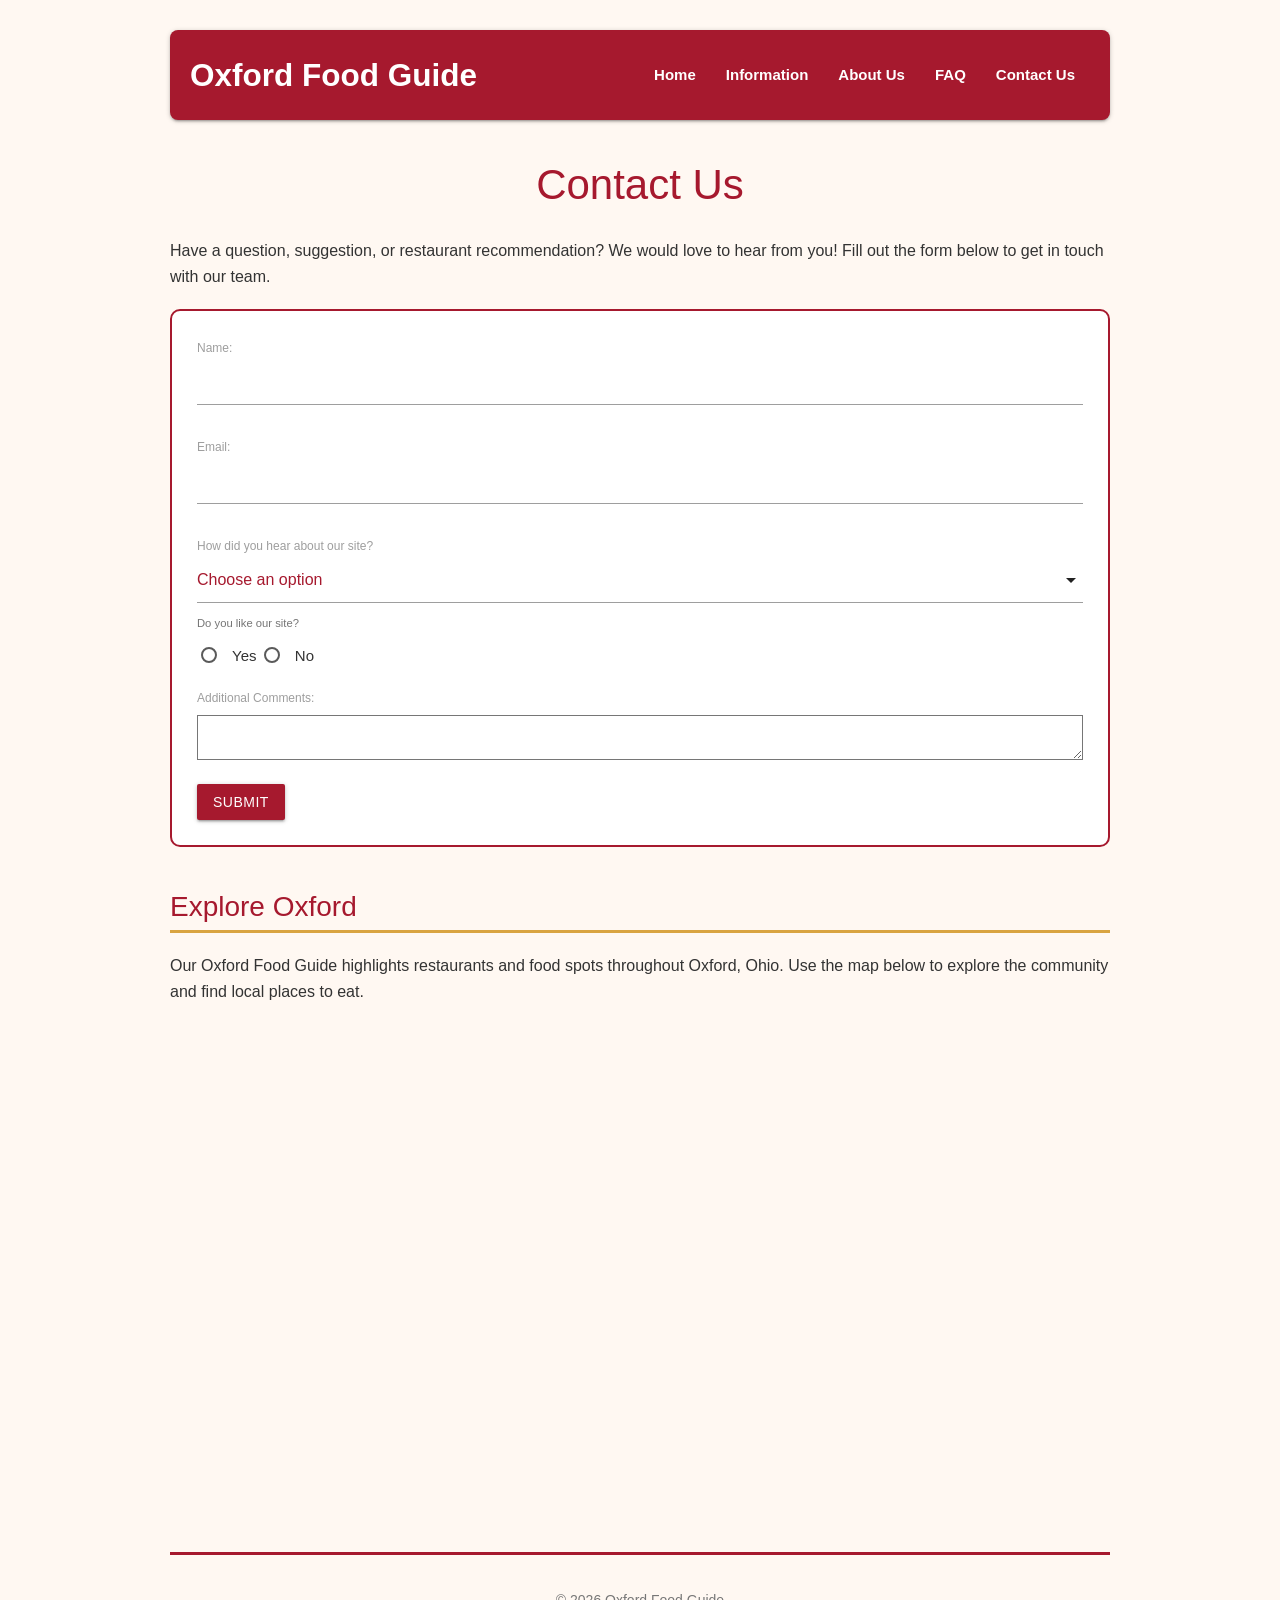
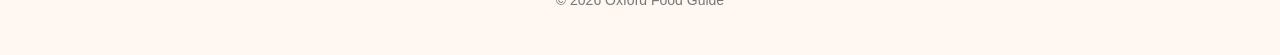
<file: contact.html>
<!DOCTYPE html>
<html lang="en">

<head>
    <meta charset="UTF-8">
    <meta name="viewport" content="width=device-width, initial-scale=1.0">
    <title>Contact Us | Oxford Food Guide</title>
        <!-- Link Materialize css here -->
    <link rel="stylesheet" href="https://cdnjs.cloudflare.com/ajax/libs/materialize/1.0.0/css/materialize.min.css">
    <link rel="stylesheet" href="style.css">
</head>

<body>

    <!-- add Materialize navbar here -->
    <nav>
      <div class="nav-wrapper">
        <a href="index.html" class="brand-logo">Oxford Food Guide</a>
        <ul class="right hide-on-med-and-down">
        <li><a href="index.html">Home</a></li>
        <li><a href="information.html">Information</a></li>
        <li><a href="about.html">About Us</a></li>
        <li><a href="faq.html">FAQ</a></li>
        <li><a href="contact.html">Contact Us</a></li>
        </ul>
      </div>
    </nav>
   
    <!-- Contact Us Form -->
    <h1>Contact Us</h1>

    <p>
        Have a question, suggestion, or restaurant recommendation?
        We would love to hear from you! Fill out the form below
        to get in touch with our team.
    </p>

    <form action="https://formspree.io/f/mzeekyar" method="POST">

        <!-- Name -->
        <label for="name">Name:</label>
        <input type="text" id="name" name="name">

        <br><br>

        <!-- Email -->
        <label for="email">Email:</label>
        <input type="email" id="email" name="email">

        <br><br>

        <!-- Drop down -->
        <label for="hear-about">How did you hear about our site?</label>

<select name="reference" id="hear-about">
    <option value="" disabled selected>Choose an option</option>
    <option value="facebook">Facebook</option>
    <option value="instagram">Instagram</option>
    <option value="other">Other</option>
</select>

  <!-- Materilaize button -->
<p class="grey-text text-darken-1" style="font-size: .75rem;">Do you like our site?</p>

<label>
    <input type="radio" name="rating" value="yes">
    <span>Yes</span>
</label>

<label>
    <input type="radio" name="rating" value="no">
    <span>No</span>
</label>

        <!-- Comments -->
        <p>
            <label for="comments">Additional Comments:</label><br>
            <textarea rows="4" cols="40" id="comments" name="comments"></textarea>
        </p>

        <!-- Submit button with Materilize CSS-->
    <button class="btn waves-effect waves-light" type="submit">
    Submit
</button>

    </form>


    <!-- Find Us -->
    <h2>Explore Oxford</h2>

    <p>
        Our Oxford Food Guide highlights restaurants and food spots
        throughout Oxford, Ohio. Use the map below to explore the
        community and find local places to eat.
    </p>

    <iframe
    src="https://www.google.com/maps/embed?pb=!1m18!1m12!1m3!1d51176.51435412937!2d-84.78468356066205!3d39.5080212793575!2m3!1f0!2f0!3f0!3m2!1i1024!2i768!4f13.1!3m3!1m2!1s0x88403d0e27bb9233%3A0x694f077b0f7aafcc!2sOxford%2C%20OH%2045056!5e1!3m2!1sen!2sus!4v1789571002627!5m2!1sen!2sus"
    title="Map of Oxford, Ohio"
    width="600"
    height="450"
    style="border:0;"
    allowfullscreen
    loading="lazy"
    referrerpolicy="strict-origin-when-cross-origin">
</iframe>


    <!-- Footer -->
    <footer>
        <p>&copy; 2026 Oxford Food Guide</p>
    </footer>

<!-- add Materialize javascript here -->
<script src="https://cdnjs.cloudflare.com/ajax/libs/materialize/1.0.0/js/materialize.min.js"></script>

<script>
    document.addEventListener('DOMContentLoaded', function() {
        var elems = document.querySelectorAll('select');
        M.FormSelect.init(elems);
    });
</script>


</body>
</html>
</file>
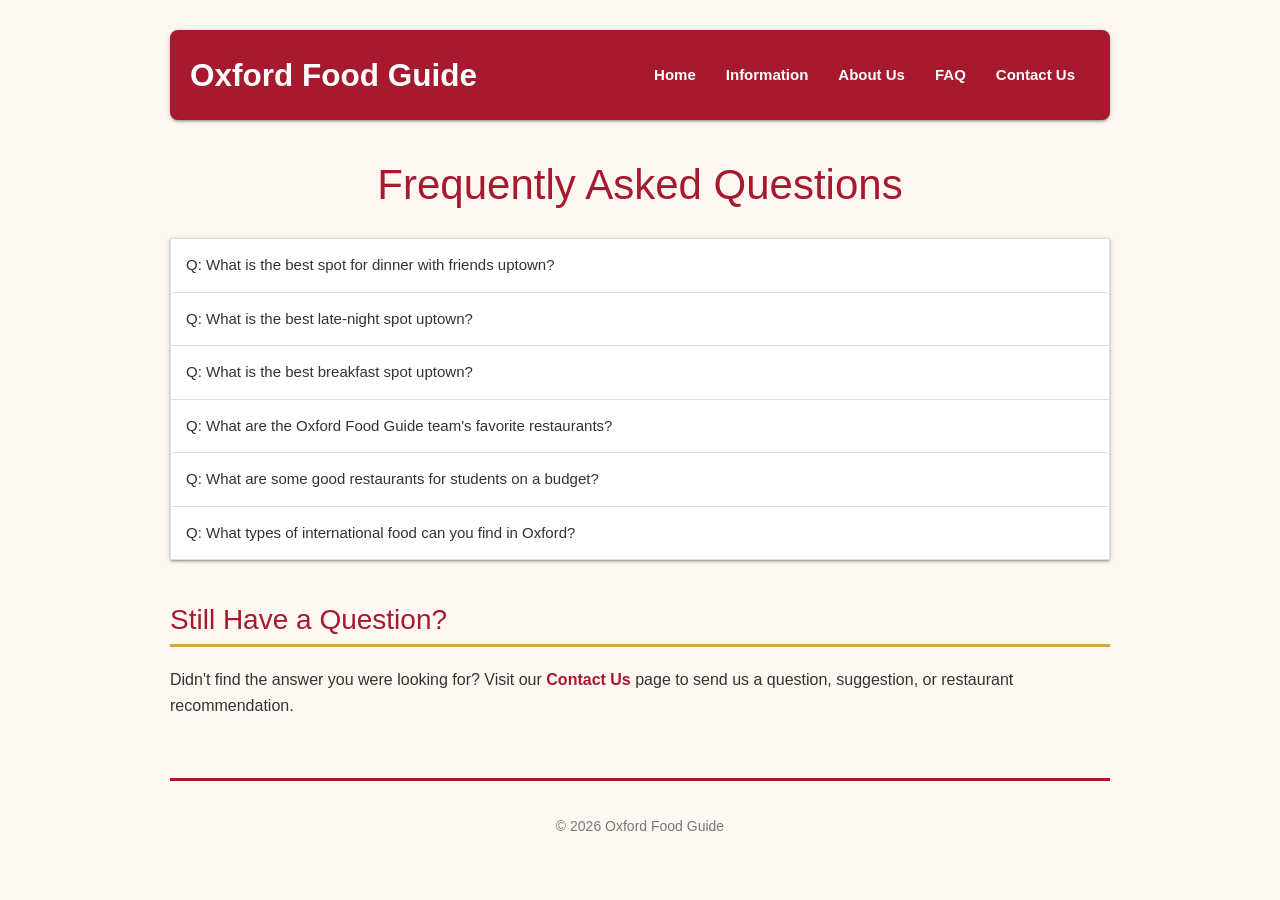
<file: FAQ.html>
<!DOCTYPE html>
<html lang="en">

<head>
    <meta charset="UTF-8">
    <meta name="viewport" content="width=device-width, initial-scale=1.0">
    <title>Frequently Asked Questions | Oxford Food Guide</title>
        <!-- Link Materialize css here -->
    <link rel="stylesheet" href="https://cdnjs.cloudflare.com/ajax/libs/materialize/1.0.0/css/materialize.min.css">
    <link rel="stylesheet" href="style.css">
</head>

<body>

     <!-- add Materialize navbar here -->
    <nav>
      <div class="nav-wrapper">
        <a href="index.html" class="brand-logo">Oxford Food Guide</a>
        <ul class="right hide-on-med-and-down">
        <li><a href="index.html">Home</a></li>
        <li><a href="information.html">Information</a></li>
        <li><a href="about.html">About Us</a></li>
        <li><a href="faq.html">FAQ</a></li>
        <li><a href="contact.html">Contact Us</a></li>
        </ul>
      </div>
    </nav>

    <h1>Frequently Asked Questions</h1>

    <!-- FAQs Section but with Materialize Collapsible FAQ Component -->
    <ul class="collapsible">

        <li>
            <div class="collapsible-header">
                Q: What is the best spot for dinner with friends uptown?
            </div>
            <div class="collapsible-body">
                <span>A: Mac & Joe's or Steinkeller.</span>
            </div>
        </li>

        <li>
            <div class="collapsible-header">
                Q: What is the best late-night spot uptown?
            </div>
            <div class="collapsible-body">
                <span>A: Bagel & Deli and Bruno's Pizza.</span>
            </div>
        </li>

        <li>
            <div class="collapsible-header">
                Q: What is the best breakfast spot uptown?
            </div>
            <div class="collapsible-body">
                <span>A: TOUS les JOURS Cafe and Patterson's Cafe.</span>
            </div>
        </li>

        <li>
            <div class="collapsible-header">
                Q: What are the Oxford Food Guide team's favorite restaurants?
            </div>
            <div class="collapsible-body">
                A:
                <ul>
                    <li>Casey: Bagel & Deli</li>
                    <li>Kaitlyn: TOUS les JOURS Cafe</li>
                    <li>Myron: Paesano's Pasta House</li>
                </ul>
            </div>
        </li>

        <li>
            <div class="collapsible-header">
                Q: What are some good restaurants for students on a budget?
            </div>
            <div class="collapsible-body">
                <span>A: Bagel & Deli, Mac & Joe's, Bruno's Pizza.</span>
            </div>
        </li>

        <li>
            <div class="collapsible-header">
                Q: What types of international food can you find in Oxford?
            </div>
            <div class="collapsible-body">
                <span>A: Asian, Indian, Latin American etc.; Phan Shin, Krishna, Cocina Latina, Saigon Ơi.</span>
            </div>
        </li>

    </ul>

    <!-- Contact Section -->
    <h2>Still Have a Question?</h2>

    <p>
        Didn't find the answer you were looking for? Visit our
        <a href="contact.html">Contact Us</a> page to send us a question,
        suggestion, or restaurant recommendation.
    </p>

    <!-- Footer -->
    <footer>
        <p>&copy; 2026 Oxford Food Guide</p>
    </footer>

<!-- add Materialize javascript here -->
<script src="https://code.jquery.com/jquery-3.7.1.min.js"></script>
<script src="https://cdnjs.cloudflare.com/ajax/libs/materialize/1.0.0/js/materialize.min.js"></script>

    <!-- Initialize materialize collapsible -->
  <script>
   $(document).ready(function(){
    $('.collapsible').collapsible();
  });
      
      </script>
</body>

</html>
</file>
<file: style.css>
/* =========================
   Oxford Food Guide
   Main CSS
   ========================= */

/* Whole page */
body {
    font-family: Arial, sans-serif;
    background-color: #fff8f2;
    color: #333;
    max-width: 1000px;
    margin: 0 auto;
    padding: 30px;
}


/* =========================
   Navigation Materialize
   ========================= */





nav {
    background-color: #a6192e;
    height: 90px;
    line-height: 90px;
    margin-bottom: 30px;
    border-radius: 8px;
}

.nav-wrapper {
    padding: 0 20px;
}

.brand-logo {
    font-weight: bold;
}

nav ul a {
    color: white;
    font-weight: bold;
    margin: 0;
    padding: 0 15px;
}

nav ul a:hover {
    background-color: #861326;
}






/* =========================
   Headings
   ========================= */

h1 {
    color: #a6192e;
    text-align: center;
    font-size: 42px;
    margin-bottom: 30px;
}

h2 {
    color: #a6192e;
    font-size: 28px;
    margin-top: 45px;
    margin-bottom: 20px;
    padding-bottom: 8px;
    border-bottom: 3px solid #d9a441;
}

h3 {
    color: #8c1828;
    font-size: 22px;
    margin-top: 30px;
    margin-bottom: 12px;
}


/* =========================
   Paragraphs
   ========================= */

p {
    font-size: 16px;
    line-height: 1.6;
}


/* =========================
   Links
   ========================= */

a {
    color: #a6192e;
    font-weight: bold;
}

a:hover {
    color: #d9a441;
}


/* =========================
   Restaurant Images
   ========================= */

.restaurant-image {
    width: 400px;
    height: 250px;
    object-fit: cover;
    display: block;
    margin-bottom: 15px;
    border-radius: 10px;
    border: 3px solid #a6192e;
}


/* =========================
   Team Photos
   ========================= */

.team-photo {
    width: 150px;
    height: 150px;
    object-fit: cover;
    border-radius: 50%;
    border: 3px solid #a6192e;
}


/* =========================
   Videos and Maps
   ========================= */

iframe {
    max-width: 100%;
    margin-top: 15px;
}


/* =========================
   Forms
   ========================= */

form {
    background-color: white;
    padding: 25px;
    border: 2px solid #a6192e;
    border-radius: 10px;
    margin-top: 20px;
}

input,
select,
textarea {
    font-family: Arial, sans-serif;
    font-size: 15px;
    padding: 8px;
    margin-top: 5px;
}

input[type="submit"] {
    background-color: #a6192e;
    color: white;
    border: none;
    padding: 10px 20px;
    font-weight: bold;
    border-radius: 5px;
}

input[type="submit"]:hover {
    background-color: #d9a441;
}


/* 
   Footer*/

footer {
    margin-top: 60px;
    padding-top: 20px;
    text-align: center;
    border-top: 3px solid #a6192e;
}

footer p {
    color: #777;
    font-size: 14px;
}


.faq-item {
    margin-bottom: 20px;
}

.faq-question {
    background-color: #a6192e;
    color: white;
    padding: 15px;
    margin: 0;
}

.faq-answer {
    background-color: #fff8f2;
    padding: 15px;
    margin: 0;
}

/*  Materialize Submit Button */
.btn {
    background-color: #a6192e;
}

.btn:hover {
    background-color: #861326;
}

/* Change radio button color */
[type="radio"]:checked + span:after {
    background-color: #a6192e;
    border: 2px solid #a6192e;
}

/* Dropdown colors */
.dropdown-content li>a,
.dropdown-content li>span {
    color: #a6192e;
}

.dropdown-content li:hover,
.dropdown-content li.selected {
    background-color: #fff8f2;
}

/* Dropdown text color */
.select-dropdown {
    color: #a6192e;
}

/* Radio button label color */
[type="radio"] + span {
    color: #333 !important;
}
</file>
